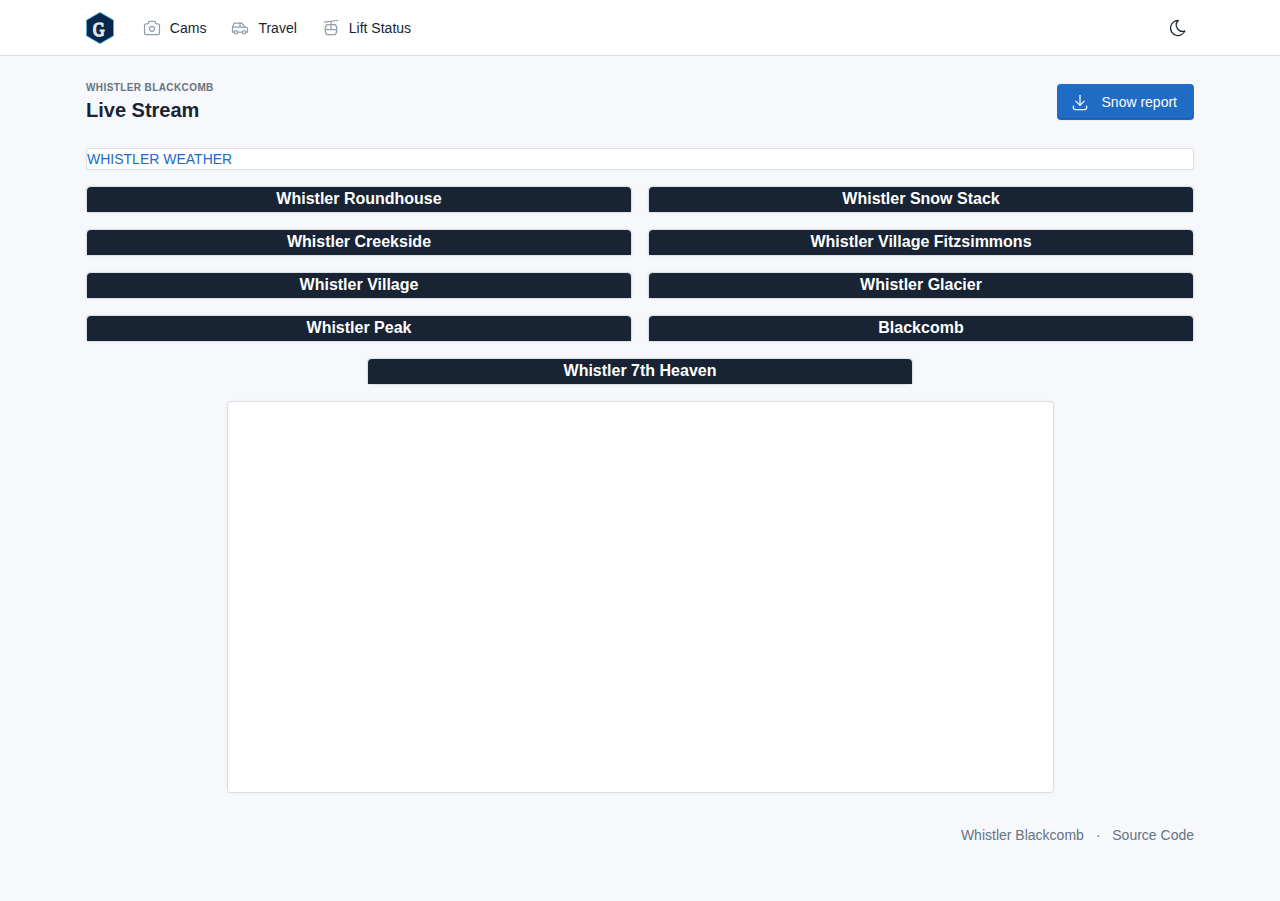
<file: index.html>
<!doctype html>
<html lang="en">

<head>
  <meta charset="utf-8" />
  <meta name="viewport" content="width=device-width, initial-scale=1, viewport-fit=cover" />
  <meta http-equiv="X-UA-Compatible" content="ie=edge" />
  <link rel="icon" href="./static/favicon.ico" type="image/x-icon" />
  <title>Whistler Live Stream</title>
  <!-- CSS files -->
  <link href="./static/css/tabler.min.css" rel="stylesheet" />
  <style>
    @import url('https://rsms.me/inter/inter.css');

    :root {
      --tblr-font-sans-serif: 'Inter Var', -apple-system, BlinkMacSystemFont, San Francisco, Segoe UI, Roboto, Helvetica Neue, sans-serif;
    }

    body {
      font-feature-settings: "cv03", "cv04", "cv11";
    }
  </style>
</head>

<body>
  <script src="./static/js/whistler-theme.js"></script>
  <div class="page">
    <!-- Navbar -->
    <header class="navbar navbar-expand-md d-print-none">
      <div class="container-xl">
        <button class="navbar-toggler" type="button" data-bs-toggle="collapse" data-bs-target="#navbar-menu"
          aria-controls="navbar-menu" aria-expanded="false" aria-label="Toggle navigation">
          <span class="navbar-toggler-icon"></span>
        </button>
        <h1 class="navbar-brand navbar-brand-autodark d-none-navbar-horizontal pe-0 pe-md-3">
          <a href="./index.html">
            <img src="./static/logo.svg" width="110" height="32" alt="Tabler" class="navbar-brand-image">
          </a>
        </h1>
        <div class="navbar-nav flex-row order-md-last">
          <div class="d-none d-md-flex">
            <a href="?theme=dark" class="nav-link px-0 hide-theme-dark" title="Enable dark mode"
              data-bs-toggle="tooltip" data-bs-placement="bottom">
              <!-- Download SVG icon from http://tabler-icons.io/i/moon -->
              <svg xmlns="http://www.w3.org/2000/svg" class="icon" width="24" height="24" viewBox="0 0 24 24"
                stroke-width="2" stroke="currentColor" fill="none" stroke-linecap="round" stroke-linejoin="round">
                <path stroke="none" d="M0 0h24v24H0z" fill="none" />
                <path d="M12 3c.132 0 .263 0 .393 0a7.5 7.5 0 0 0 7.92 12.446a9 9 0 1 1 -8.313 -12.454z" />
              </svg>
            </a>
            <a href="?theme=light" class="nav-link px-0 hide-theme-light" title="Enable light mode"
              data-bs-toggle="tooltip" data-bs-placement="bottom">
              <!-- Download SVG icon from http://tabler-icons.io/i/sun -->
              <svg xmlns="http://www.w3.org/2000/svg" class="icon" width="24" height="24" viewBox="0 0 24 24"
                stroke-width="2" stroke="currentColor" fill="none" stroke-linecap="round" stroke-linejoin="round">
                <path stroke="none" d="M0 0h24v24H0z" fill="none" />
                <path d="M12 12m-4 0a4 4 0 1 0 8 0a4 4 0 1 0 -8 0" />
                <path d="M3 12h1m8 -9v1m8 8h1m-9 8v1m-6.4 -15.4l.7 .7m12.1 -.7l-.7 .7m0 11.4l.7 .7m-12.1 -.7l-.7 .7" />
              </svg>
            </a>
          </div>
        </div>
        <div class="collapse navbar-collapse" id="navbar-menu">
          <div class="d-flex flex-column flex-md-row flex-fill align-items-stretch align-items-md-center">
            <ul class="navbar-nav">
              <li class="nav-item">
                <a class="nav-link" href="./index.html">
                  <span
                    class="nav-link-icon d-md-none d-lg-inline-block"><!-- Download SVG icon from http://tabler-icons.io/i/home -->
                    <svg xmlns="http://www.w3.org/2000/svg" class="icon icon-tabler icon-tabler-camera" width="24"
                      height="24" viewBox="0 0 24 24" stroke-width="2" stroke="currentColor" fill="none"
                      stroke-linecap="round" stroke-linejoin="round">
                      <path stroke="none" d="M0 0h24v24H0z" fill="none" />
                      <path
                        d="M5 7h1a2 2 0 0 0 2 -2a1 1 0 0 1 1 -1h6a1 1 0 0 1 1 1a2 2 0 0 0 2 2h1a2 2 0 0 1 2 2v9a2 2 0 0 1 -2 2h-14a2 2 0 0 1 -2 -2v-9a2 2 0 0 1 2 -2" />
                      <path d="M9 13a3 3 0 1 0 6 0a3 3 0 0 0 -6 0" />
                    </svg>
                  </span>
                  <span class="nav-link-title">
                    Cams
                  </span>
                </a>
              </li>
              <li class="nav-item">
                <a class="nav-link" href="./travel.html">
                  <span class="nav-link-icon d-md-none d-lg-inline-block">
                    <svg xmlns="http://www.w3.org/2000/svg" class="icon icon-tabler icon-tabler-car" width="24"
                      height="24" viewBox="0 0 24 24" stroke-width="2" stroke="currentColor" fill="none"
                      stroke-linecap="round" stroke-linejoin="round">
                      <path stroke="none" d="M0 0h24v24H0z" fill="none" />
                      <path d="M7 17m-2 0a2 2 0 1 0 4 0a2 2 0 1 0 -4 0" />
                      <path d="M17 17m-2 0a2 2 0 1 0 4 0a2 2 0 1 0 -4 0" />
                      <path d="M5 17h-2v-6l2 -5h9l4 5h1a2 2 0 0 1 2 2v4h-2m-4 0h-6m-6 -6h15m-6 0v-5" />
                    </svg>
                  </span>
                  <span class="nav-link-title">
                    Travel
                  </span>
                </a>
              </li>
              <li class="nav-item">
                <a class="nav-link"
                  href="https://www.whistlerblackcomb.com/the-mountain/mountain-conditions/terrain-and-lift-status.aspx"
                  target="_blank">
                  <span class="nav-link-icon d-md-none d-lg-inline-block">
                    <svg xmlns="http://www.w3.org/2000/svg" class="icon icon-tabler icon-tabler-aerial-lift" width="24"
                      height="24" viewBox="0 0 24 24" stroke-width="2" stroke="currentColor" fill="none"
                      stroke-linecap="round" stroke-linejoin="round">
                      <path stroke="none" d="M0 0h24v24H0z" fill="none" />
                      <path
                        d="M4 5l16 -2m-8 1v10m-5.106 -6h10.306c2.45 3 2.45 9 -.2 12h-10.106c-2.544 -3 -2.544 -9 0 -12zm-1.894 6h14" />
                    </svg>
                  </span>
                  <span class="nav-link-title">
                    Lift Status
                  </span>
                </a>
              </li>
            </ul>
          </div>
        </div>
      </div>
    </header>
    <div class="page-wrapper">
      <!-- Page header -->
      <div class="page-header d-print-none">
        <div class="container-xl">
          <div class="row g-2 align-items-center">
            <div class="col">
              <!-- Page pre-title -->
              <div class="page-pretitle">
                Whistler Blackcomb
              </div>
              <h2 class="page-title">
                Live Stream
              </h2>
            </div>
            <!-- Page title actions -->
            <div class="col-auto ms-auto d-print-none">
              <div class="btn-list">
                <a href="https://secure.whistlerblackcomb.com/TomPDF/Default.aspx?Season=2&Type=bg"
                  class="btn btn-primary d-none d-sm-inline-block">
                  <svg xmlns="http://www.w3.org/2000/svg" class="icon icon-tabler icon-tabler-download" width="24"
                    height="24" viewBox="0 0 24 24" stroke-width="2" stroke="currentColor" fill="none"
                    stroke-linecap="round" stroke-linejoin="round">
                    <path stroke="none" d="M0 0h24v24H0z" fill="none" />
                    <path d="M4 17v2a2 2 0 0 0 2 2h12a2 2 0 0 0 2 -2v-2" />
                    <path d="M7 11l5 5l5 -5" />
                    <path d="M12 4l0 12" />
                  </svg>
                  Snow report
                </a>
                <a href="#" class="btn btn-primary d-sm-none btn-icon" data-bs-toggle="modal"
                  data-bs-target="#modal-report" aria-label="Create new report">
                  <!-- Download SVG icon from http://tabler-icons.io/i/plus -->
                  <svg xmlns="http://www.w3.org/2000/svg" class="icon" width="24" height="24" viewBox="0 0 24 24"
                    stroke-width="2" stroke="currentColor" fill="none" stroke-linecap="round" stroke-linejoin="round">
                    <path stroke="none" d="M0 0h24v24H0z" fill="none" />
                    <path d="M12 5l0 14" />
                    <path d="M5 12l14 0" />
                  </svg>
                </a>
              </div>
            </div>
          </div>
        </div>
      </div>
      <!-- Page body -->
      <div class="page-body">
        <div class="container-xl">
          <div class="row row-deck row-cards justify-content-center">
            <div class="col-12">
              <div class="card">
                <div class="card-body p-0">
                  <!-- Weather widget -->
                  <a class="weatherwidget-io" href="https://forecast7.com/en/50d12n122d96/whistler/?unit=us"
                    data-label_1="WHISTLER" data-label_2="WEATHER" data-theme="weather_one">WHISTLER WEATHER</a>
                  <script>
                    !(function (d, s, id) {
                      var js,
                        fjs = d.getElementsByTagName(s)[0];
                      if (!d.getElementById(id)) {
                        js = d.createElement(s);
                        js.id = id;
                        js.src = "https://weatherwidget.io/js/widget.min.js";
                        fjs.parentNode.insertBefore(js, fjs);
                      }
                    })(document, "script", "weatherwidget-io-js");
                  </script>
                </div>
              </div>
            </div>
            <div class="col-md-12 col-lg-6">
              <div class="card">
                <div class="card-header p-0 bg-dark">
                  <h5 class="card-title mx-auto fw-bold text-white">Whistler Roundhouse</h5>
                </div>
                <div class="card-body p-0">
                  <script id="bri_cam_1" class="bri_embed "
                    src="https://player.brownrice.com?sn=whistlerroundhouse&em=1"></script>
                </div>
              </div>
            </div>
            <div class="col-md-12 col-lg-6">
              <div class="card">
                <div class="card-header p-0 bg-dark">
                  <h5 class="card-title mx-auto fw-bold text-white">Whistler Snow Stack</h5>
                </div>
                <div class="card-body p-0">
                  <script id="bri_cam_2" class="bri_embed "
                    src="https://player.brownrice.com?sn=whistlersnowstack&em=2"></script>
                </div>
              </div>
            </div>
            <div class="col-md-12 col-lg-6">
              <div class="card">
                <div class="card-header p-0 bg-dark">
                  <h5 class="card-title mx-auto fw-bold text-white">Whistler Creekside</h5>
                </div>
                <div class="card-body p-0">
                  <script id="bri_cam_3" class="bri_embed "
                    src="https://player.brownrice.com?sn=whistlercreekside&em=3"></script>
                </div>
              </div>
            </div>
            <div class="col-md-12 col-lg-6">
              <div class="card">
                <div class="card-header p-0 bg-dark">
                  <h5 class="card-title mx-auto fw-bold text-white">Whistler Village Fitzsimmons</h5>
                </div>
                <div class="card-body p-0">
                  <script id="bri_cam_4" class="bri_embed "
                    src="https://player.brownrice.com?sn=whistlervillagefitz&em=4"></script>
                </div>
              </div>
            </div>
            <div class="col-md-12 col-lg-6">
              <div class="card">
                <div class="card-header p-0 bg-dark">
                  <h5 class="card-title mx-auto fw-bold text-white">Whistler Village</h5>
                </div>
                <div class="card-body p-0">
                  <script id="bri_cam_5" class="bri_embed "
                    src="https://player.brownrice.com?sn=whistlervillage&em=5"></script>
                </div>
              </div>
            </div>
            <div class="col-md-12 col-lg-6">
              <div class="card">
                <div class="card-header p-0 bg-dark">
                  <h5 class="card-title mx-auto fw-bold text-white">Whistler Glacier</h5>
                </div>
                <div class="card-body p-0">
                  <script id="bri_cam_6" class="bri_embed "
                    src="https://player.brownrice.com?sn=whistlerglacier&em=6"></script>
                </div>
              </div>
            </div>
            <div class="col-md-12 col-lg-6">
              <div class="card">
                <div class="card-header p-0 bg-dark">
                  <h5 class="card-title mx-auto fw-bold text-white">Whistler Peak</h5>
                </div>
                <div class="card-body p-0">
                  <script id="bri_cam_7" class="bri_embed "
                    src="https://player.brownrice.com?sn=whistlerpeak&em=7"></script>
                </div>
              </div>
            </div>
            <div class="col-md-12 col-lg-6">
              <div class="card">
                <div class="card-header p-0 bg-dark">
                  <h5 class="card-title mx-auto fw-bold text-white">Blackcomb</h5>
                </div>
                <div class="card-body p-0">
                  <script id="bri_cam_8" class="bri_embed "
                    src="https://player.brownrice.com?sn=whistlerblackcomb&em=8"></script>
                </div>
              </div>
            </div>
            <div class="col-md-12 col-lg-6">
              <div class="card">
                <div class="card-header p-0 bg-dark">
                  <h5 class="card-title mx-auto fw-bold text-white">Whistler 7th Heaven</h5>
                </div>
                <div class="card-body p-0">
                  <script id="bri_cam_9" class="bri_embed "
                    src="https://player.brownrice.com?sn=whistler7thheaven&em=9"></script>
                </div>
              </div>
            </div>
            <div class="col-md-12 col-lg-9 justify-content-center">
              <div class="card">
                <div class="card-body p-0">
                  <!-- Fatmap -->
                  <iframe width="100%" height="385" allowfullscreen=""
                    src="https://fatmap.com/activity/pistes/@50.112,-122.9514" frameborder=""></iframe>
                </div>
              </div>
            </div>
          </div>
        </div>
        <footer class="footer footer-transparent d-print-none">
          <div class="container-xl">
            <div class="row text-center align-items-center flex-row-reverse">
              <div class="col-lg-auto ms-lg-auto">
                <ul class="list-inline list-inline-dots mb-0">
                  <li class="list-inline-item"><a href="https://www.whistlerblackcomb.com/" target="_blank"
                      class="link-secondary" rel="noopener">Whistler Blackcomb</a></li>
                  <li class="list-inline-item"><a href="https://github.com/geocoug/whistler" target="_blank"
                      class="link-secondary" rel="noopener">Source Code</a></li>
                </ul>
              </div>
            </div>
          </div>
        </footer>
      </div>
    </div>
    <!-- Tabler Core -->
    <script src="./static/js/tabler.min.js" defer></script>
</body>

</html>
</file>
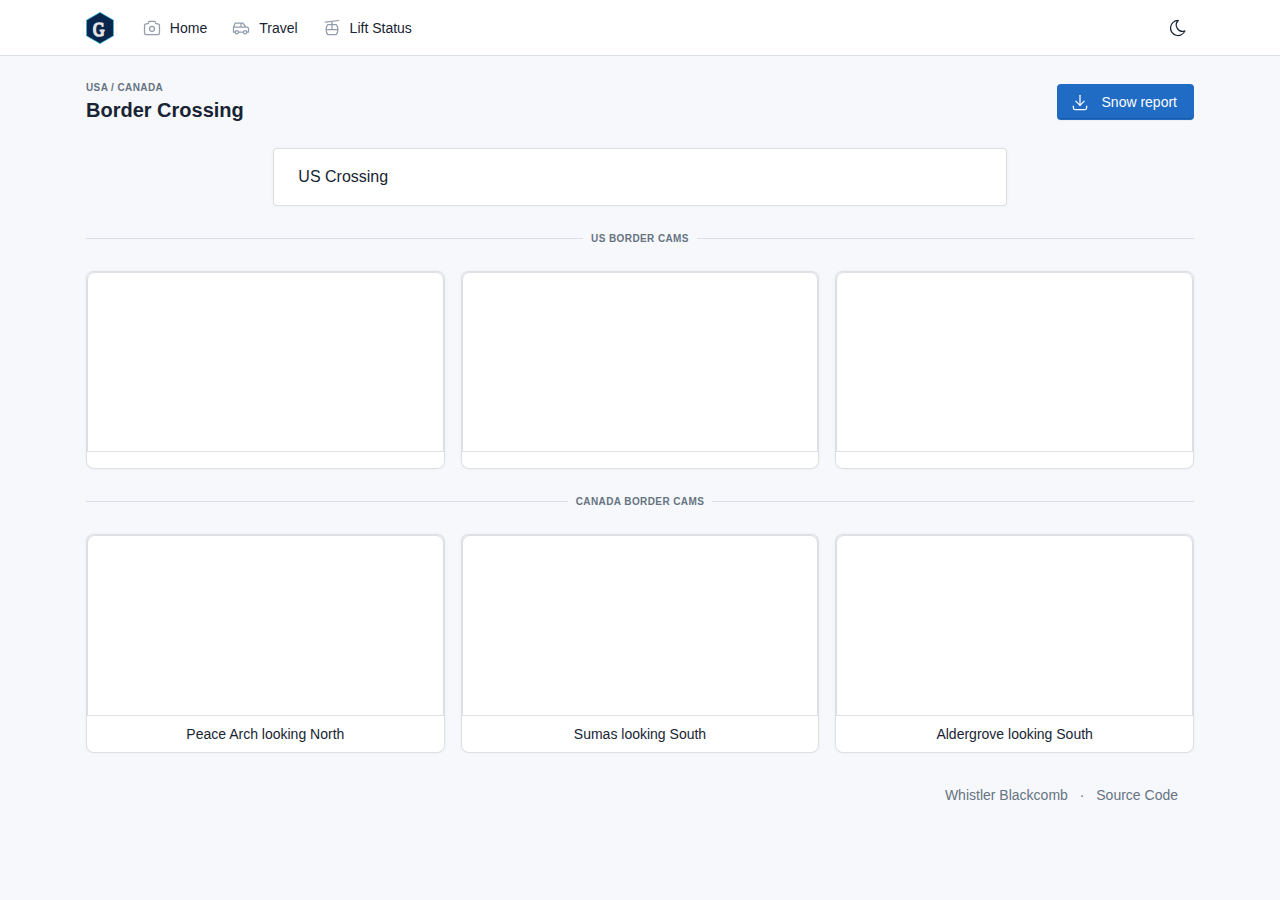
<file: travel.html>
<!doctype html>
<html lang="en">

<head>
    <meta charset="utf-8" />
    <meta name="viewport" content="width=device-width, initial-scale=1, viewport-fit=cover" />
    <meta http-equiv="X-UA-Compatible" content="ie=edge" />
    <link rel="icon" href="./static/favicon.ico" type="image/x-icon" />
    <title>Border Crossing</title>
    <!-- CSS files -->
    <link href="./static/css/tabler.min.css" rel="stylesheet" />
    <style>
        @import url('https://rsms.me/inter/inter.css');

        :root {
            --tblr-font-sans-serif: 'Inter Var', -apple-system, BlinkMacSystemFont, San Francisco, Segoe UI, Roboto, Helvetica Neue, sans-serif;
        }

        body {
            font-feature-settings: "cv03", "cv04", "cv11";
        }
    </style>
</head>

<body>
    <script src="./static/js/whistler-theme.js"></script>
    <div class="page">
        <!-- Navbar -->
        <header class="navbar navbar-expand-md d-print-none">
            <div class="container-xl">
                <button class="navbar-toggler" type="button" data-bs-toggle="collapse" data-bs-target="#navbar-menu"
                    aria-controls="navbar-menu" aria-expanded="false" aria-label="Toggle navigation">
                    <span class="navbar-toggler-icon"></span>
                </button>
                <h1 class="navbar-brand navbar-brand-autodark d-none-navbar-horizontal pe-0 pe-md-3">
                    <a href="./index.html">
                        <img src="./static/logo.svg" width="110" height="32" alt="Tabler" class="navbar-brand-image">
                    </a>
                </h1>
                <div class="navbar-nav flex-row order-md-last">
                    <div class="d-none d-md-flex">
                        <a href="?theme=dark" class="nav-link px-0 hide-theme-dark" title="Enable dark mode"
                            data-bs-toggle="tooltip" data-bs-placement="bottom">
                            <!-- Download SVG icon from http://tabler-icons.io/i/moon -->
                            <svg xmlns="http://www.w3.org/2000/svg" class="icon" width="24" height="24"
                                viewBox="0 0 24 24" stroke-width="2" stroke="currentColor" fill="none"
                                stroke-linecap="round" stroke-linejoin="round">
                                <path stroke="none" d="M0 0h24v24H0z" fill="none" />
                                <path
                                    d="M12 3c.132 0 .263 0 .393 0a7.5 7.5 0 0 0 7.92 12.446a9 9 0 1 1 -8.313 -12.454z" />
                            </svg>
                        </a>
                        <a href="?theme=light" class="nav-link px-0 hide-theme-light" title="Enable light mode"
                            data-bs-toggle="tooltip" data-bs-placement="bottom">
                            <!-- Download SVG icon from http://tabler-icons.io/i/sun -->
                            <svg xmlns="http://www.w3.org/2000/svg" class="icon" width="24" height="24"
                                viewBox="0 0 24 24" stroke-width="2" stroke="currentColor" fill="none"
                                stroke-linecap="round" stroke-linejoin="round">
                                <path stroke="none" d="M0 0h24v24H0z" fill="none" />
                                <path d="M12 12m-4 0a4 4 0 1 0 8 0a4 4 0 1 0 -8 0" />
                                <path
                                    d="M3 12h1m8 -9v1m8 8h1m-9 8v1m-6.4 -15.4l.7 .7m12.1 -.7l-.7 .7m0 11.4l.7 .7m-12.1 -.7l-.7 .7" />
                            </svg>
                        </a>
                    </div>
                </div>
                <div class="collapse navbar-collapse" id="navbar-menu">
                    <div class="d-flex flex-column flex-md-row flex-fill align-items-stretch align-items-md-center">
                        <ul class="navbar-nav">
                            <li class="nav-item">
                                <a class="nav-link" href="./index.html">
                                    <span
                                        class="nav-link-icon d-md-none d-lg-inline-block"><!-- Download SVG icon from http://tabler-icons.io/i/home -->
                                        <svg xmlns="http://www.w3.org/2000/svg"
                                            class="icon icon-tabler icon-tabler-camera" width="24" height="24"
                                            viewBox="0 0 24 24" stroke-width="2" stroke="currentColor" fill="none"
                                            stroke-linecap="round" stroke-linejoin="round">
                                            <path stroke="none" d="M0 0h24v24H0z" fill="none" />
                                            <path
                                                d="M5 7h1a2 2 0 0 0 2 -2a1 1 0 0 1 1 -1h6a1 1 0 0 1 1 1a2 2 0 0 0 2 2h1a2 2 0 0 1 2 2v9a2 2 0 0 1 -2 2h-14a2 2 0 0 1 -2 -2v-9a2 2 0 0 1 2 -2" />
                                            <path d="M9 13a3 3 0 1 0 6 0a3 3 0 0 0 -6 0" />
                                        </svg>
                                    </span>
                                    <span class="nav-link-title">
                                        Home
                                    </span>
                                </a>
                            </li>
                            <li class="nav-item">
                                <a class="nav-link" href="./travel.html">
                                    <span class="nav-link-icon d-md-none d-lg-inline-block">
                                        <svg xmlns="http://www.w3.org/2000/svg" class="icon icon-tabler icon-tabler-car"
                                            width="24" height="24" viewBox="0 0 24 24" stroke-width="2"
                                            stroke="currentColor" fill="none" stroke-linecap="round"
                                            stroke-linejoin="round">
                                            <path stroke="none" d="M0 0h24v24H0z" fill="none" />
                                            <path d="M7 17m-2 0a2 2 0 1 0 4 0a2 2 0 1 0 -4 0" />
                                            <path d="M17 17m-2 0a2 2 0 1 0 4 0a2 2 0 1 0 -4 0" />
                                            <path
                                                d="M5 17h-2v-6l2 -5h9l4 5h1a2 2 0 0 1 2 2v4h-2m-4 0h-6m-6 -6h15m-6 0v-5" />
                                        </svg>
                                    </span>
                                    <span class="nav-link-title">
                                        Travel
                                    </span>
                                </a>
                            </li>
                            <li class="nav-item">
                                <a class="nav-link"
                                    href="https://www.whistlerblackcomb.com/the-mountain/mountain-conditions/terrain-and-lift-status.aspx"
                                    target="_blank">
                                    <span class="nav-link-icon d-md-none d-lg-inline-block">
                                        <svg xmlns="http://www.w3.org/2000/svg"
                                            class="icon icon-tabler icon-tabler-aerial-lift" width="24" height="24"
                                            viewBox="0 0 24 24" stroke-width="2" stroke="currentColor" fill="none"
                                            stroke-linecap="round" stroke-linejoin="round">
                                            <path stroke="none" d="M0 0h24v24H0z" fill="none" />
                                            <path
                                                d="M4 5l16 -2m-8 1v10m-5.106 -6h10.306c2.45 3 2.45 9 -.2 12h-10.106c-2.544 -3 -2.544 -9 0 -12zm-1.894 6h14" />
                                        </svg>
                                    </span>
                                    <span class="nav-link-title">
                                        Lift Status
                                    </span>
                                </a>
                            </li>
                        </ul>
                    </div>
                </div>
            </div>
        </header>
        <div class="page-wrapper">
            <!-- Page header -->
            <div class="page-header d-print-none">
                <div class="container-xl">
                    <div class="row g-2 align-items-center">
                        <div class="col">
                            <!-- Page pre-title -->
                            <div class="page-pretitle">
                                USA / Canada
                            </div>
                            <h2 class="page-title">
                                Border Crossing
                            </h2>
                        </div>
                        <!-- Page title actions -->
                        <div class="col-auto ms-auto d-print-none">
                            <div class="btn-list">
                                <a href="https://secure.whistlerblackcomb.com/TomPDF/Default.aspx?Season=2&Type=bg"
                                    class="btn btn-primary d-none d-sm-inline-block">
                                    <svg xmlns="http://www.w3.org/2000/svg"
                                        class="icon icon-tabler icon-tabler-download" width="24" height="24"
                                        viewBox="0 0 24 24" stroke-width="2" stroke="currentColor" fill="none"
                                        stroke-linecap="round" stroke-linejoin="round">
                                        <path stroke="none" d="M0 0h24v24H0z" fill="none" />
                                        <path d="M4 17v2a2 2 0 0 0 2 2h12a2 2 0 0 0 2 -2v-2" />
                                        <path d="M7 11l5 5l5 -5" />
                                        <path d="M12 4l0 12" />
                                    </svg>
                                    Snow report
                                </a>
                                <a href="#" class="btn btn-primary d-sm-none btn-icon" data-bs-toggle="modal"
                                    data-bs-target="#modal-report" aria-label="Create new report">
                                    <!-- Download SVG icon from http://tabler-icons.io/i/plus -->
                                    <svg xmlns="http://www.w3.org/2000/svg" class="icon" width="24" height="24"
                                        viewBox="0 0 24 24" stroke-width="2" stroke="currentColor" fill="none"
                                        stroke-linecap="round" stroke-linejoin="round">
                                        <path stroke="none" d="M0 0h24v24H0z" fill="none" />
                                        <path d="M12 5l0 14" />
                                        <path d="M5 12l14 0" />
                                    </svg>
                                </a>
                            </div>
                        </div>
                    </div>
                </div>
            </div>
            <!-- Page body -->
            <div class="page-body">
                <div class="container-xl">
                    <div class="row card-deck row-cards justify-content-center">
                        <div class="col-lg-8">
                            <div class="card">
                                <div class="card-header border-0">
                                    <div class="card-title">US Crossing</div>
                                </div>
                                <div id="us-crossing-times" class="card-table table-responsive">
                                </div>
                            </div>
                        </div>
                    </div>
                    <div class="hr-text">US Border Cams</div>
                    <div class="row g-2 g-md-3">
                        <!-- Left column -->
                        <div class="col-lg-4">
                            <div class="row g-2 g-md-2">
                                <div class="col-12">
                                    <div class="card rounded-3 border">
                                        <a id="peace-img" data-fslightbox="gallery" href="">
                                            <!-- Photo -->
                                            <div id="peace-div"
                                                class="img-responsive img-responsive-2x1 rounded-top-3 border">
                                            </div>
                                        </a>
                                        <div id="peace-title" class="text-center p-2"></div>
                                    </div>
                                </div>
                            </div>
                        </div>
                        <!-- Middle column -->
                        <div class="col-lg-4">
                            <div class="row g-2 g-md-2">
                                <div class="col-12">
                                    <div class="card rounded-3 border">
                                        <a id="aldergrove-img" data-fslightbox="gallery" href="">
                                            <!-- Photo -->
                                            <div id="aldergrove-div"
                                                class="img-responsive img-responsive-2x1 rounded-top-3 border">
                                            </div>
                                        </a>
                                        <div id="aldergrove-title" class="text-center p-2"></div>
                                    </div>
                                </div>
                            </div>
                        </div>
                        <!-- Right column -->
                        <div class="col-lg-4">
                            <div class="row g-2 g-md-2">
                                <div class="col-12">
                                    <div class="card rounded-3 border">
                                        <a id="sumas-img" data-fslightbox="gallery" href="">
                                            <!-- Photo -->
                                            <div id="sumas-div"
                                                class="img-responsive img-responsive-2x1 rounded-top-3 border">
                                            </div>
                                        </a>
                                        <div id="sumas-title" class="text-center p-2"></div>
                                    </div>
                                </div>
                            </div>
                        </div>
                    </div>
                    <div class="hr-text">Canada Border Cams</div>
                    <div class="row g-2 g-md-3">
                        <!-- Left column -->
                        <div class="col-lg-4">
                            <div class="row g-2 g-md-2">
                                <div class="col-12">
                                    <div class="card rounded-3 border">
                                        <a data-fslightbox="gallery"
                                            href="https://images.drivebc.ca/bchighwaycam/pub/cameras/13.jpg">
                                            <!-- Photo -->
                                            <div class="img-responsive img-responsive-2x1 rounded-top-3 border"
                                                style="background-image: url(https://images.drivebc.ca/bchighwaycam/pub/cameras/13.jpg)">
                                            </div>
                                        </a>
                                        <div class="text-center p-2">Peace Arch looking North</div>
                                    </div>
                                </div>
                            </div>
                        </div>
                        <!-- Middle column -->
                        <div class="col-lg-4">
                            <div class="row g-2 g-md-3">
                                <div class="col-12">
                                    <div class="card rounded-3 border">
                                        <a data-fslightbox="gallery"
                                            href="https://images.drivebc.ca/bchighwaycam/pub/cameras/170.jpg">
                                            <!-- Photo -->
                                            <div class="img-responsive img-responsive-2x1 rounded-top-3 border"
                                                style="background-image: url(https://images.drivebc.ca/bchighwaycam/pub/cameras/170.jpg)">
                                            </div>
                                        </a>
                                        <div class="text-center p-2">Sumas looking South</div>
                                    </div>
                                </div>
                            </div>
                        </div>
                        <!-- Right column -->
                        <div class="col-lg-4">
                            <div class="row g-2 g-md-3">
                                <div class="col-12">
                                    <div class="card rounded-3 border">
                                        <a data-fslightbox="gallery"
                                            href="https://images.drivebc.ca/bchighwaycam/pub/cameras/169.jpg">
                                            <!-- Photo -->
                                            <div class="img-responsive img-responsive-2x1 rounded-top-3 border"
                                                style="background-image: url(https://images.drivebc.ca/bchighwaycam/pub/cameras/169.jpg)">
                                            </div>
                                        </a>
                                        <div class="text-center p-2">Aldergrove looking South</div>
                                    </div>
                                </div>
                            </div>
                        </div>
                    </div>
                    <footer class="footer footer-transparent d-print-none">
                        <div class="container-xl">
                            <div class="row text-center align-items-center flex-row-reverse">
                                <div class="col-lg-auto ms-lg-auto">
                                    <ul class="list-inline list-inline-dots mb-0">
                                        <li class="list-inline-item"><a href="https://www.whistlerblackcomb.com/"
                                                target="_blank" class="link-secondary" rel="noopener">Whistler
                                                Blackcomb</a>
                                        </li>
                                        <li class="list-inline-item"><a href="https://github.com/geocoug/whistler"
                                                target="_blank" class="link-secondary" rel="noopener">Source
                                                Code</a>
                                        </li>
                                    </ul>
                                </div>
                            </div>
                        </div>
                    </footer>
                </div>
            </div>
            <!-- Tabler Core -->
            <script src="./static/js/tabler.min.js" defer></script>
            <!-- ajax -->
            <script src="https://ajax.googleapis.com/ajax/libs/jquery/3.1.0/jquery.min.js"></script>


            <!-- WSDOT API - Road Cameras -->
            <script>
                $(document).ready(function () {
                    var key = "fda8d3db-cd7c-425c-b927-9bb64df47309";
                    var entrypoint =
                        "https://wsdot.wa.gov/Traffic/api/HighwayCameras/HighwayCamerasREST.svc/GetCameraAsJson?AccessCode=";

                    // Peace Arch cam
                    var url = entrypoint + key + "&CameraID=1057";
                    $.ajax({
                        type: "GET",
                        url: url,
                        contentType: "application/json",
                        dataType: "jsonp",
                        success: function (result, status, xhr) {
                            $("#peace-img").attr("href", result["ImageURL"]);
                            $("#peace-div").attr("style", "background-image: url(" + result["ImageURL"] + ")");
                            $("#peace-title").text(result["Title"]);
                        },
                    });

                    // Aldergrove cam
                    var url = entrypoint + key + "&CameraID=1209";
                    $.ajax({
                        type: "GET",
                        url: url,
                        contentType: "application/json",
                        dataType: "jsonp",
                        success: function (result, status, xhr) {
                            $("#aldergrove-img").attr("href", result["ImageURL"]);
                            $("#aldergrove-div").attr("style", "background-image: url(" + result["ImageURL"] + ")");
                            $("#aldergrove-title").text(result["Title"]);
                        },
                    });

                    // Sumas cam
                    var url = entrypoint + key + "&CameraID=9445";
                    $.ajax({
                        type: "GET",
                        url: url,
                        contentType: "application/json",
                        dataType: "jsonp",
                        success: function (result, status, xhr) {
                            $("#sumas-img").attr("href", result["ImageURL"]);
                            $("#sumas-div").attr("style", "background-image: url(" + result["ImageURL"] + ")");
                            $("#sumas-title").text(result["Title"]);
                        },
                    });
                });
            </script>


            <!-- Border crossing times -->
            <script>
                $(document).ready(function () {
                    var key = "fda8d3db-cd7c-425c-b927-9bb64df47309";
                    var url =
                        "https://wsdot.wa.gov/Traffic/api/BorderCrossings/BorderCrossingsREST.svc/GetBorderCrossingsAsJson?AccessCode=";
                    var crossings = {
                        I5: "Blaine",
                        SR543: "Blaine",
                        SR539: "Lynden",
                        SR9: "Sumas",
                    };

                    $.ajax({
                        type: "GET",
                        url: url + key,
                        contentType: "application/json",
                        dataType: "jsonp",
                        success: function (result, status, xhr) {
                            var table = $(
                                "<table class='table table-vcenter'><thead><tr><th>Location</th><th>Time (min)</th></tr></thead><tbody>"
                            );
                            for (var i = 0; i < result.length; i++) {
                                if (Object.keys(crossings).includes(result[i]["CrossingName"])) {
                                    if (result[i]["WaitTime"] == "-1") {
                                        var waittime = "Closed";
                                    } else {
                                        var waittime = result[i]["WaitTime"];
                                    }
                                    table.append(
                                        "<tr><td>" +
                                        result[i]["BorderCrossingLocation"]["Description"] +
                                        " (" +
                                        crossings[result[i]["CrossingName"]] +
                                        ")" +
                                        "</td><td>" +
                                        waittime +
                                        "</td></tr>"
                                    );
                                }
                            }
                            table.append("</tbody></table>");
                            $("#us-crossing-times").html(table);
                        },
                        error: function (xhr, status, error) {
                            alert(status);
                        },
                    });
                });
            </script>
</body>

</html>
</file>
